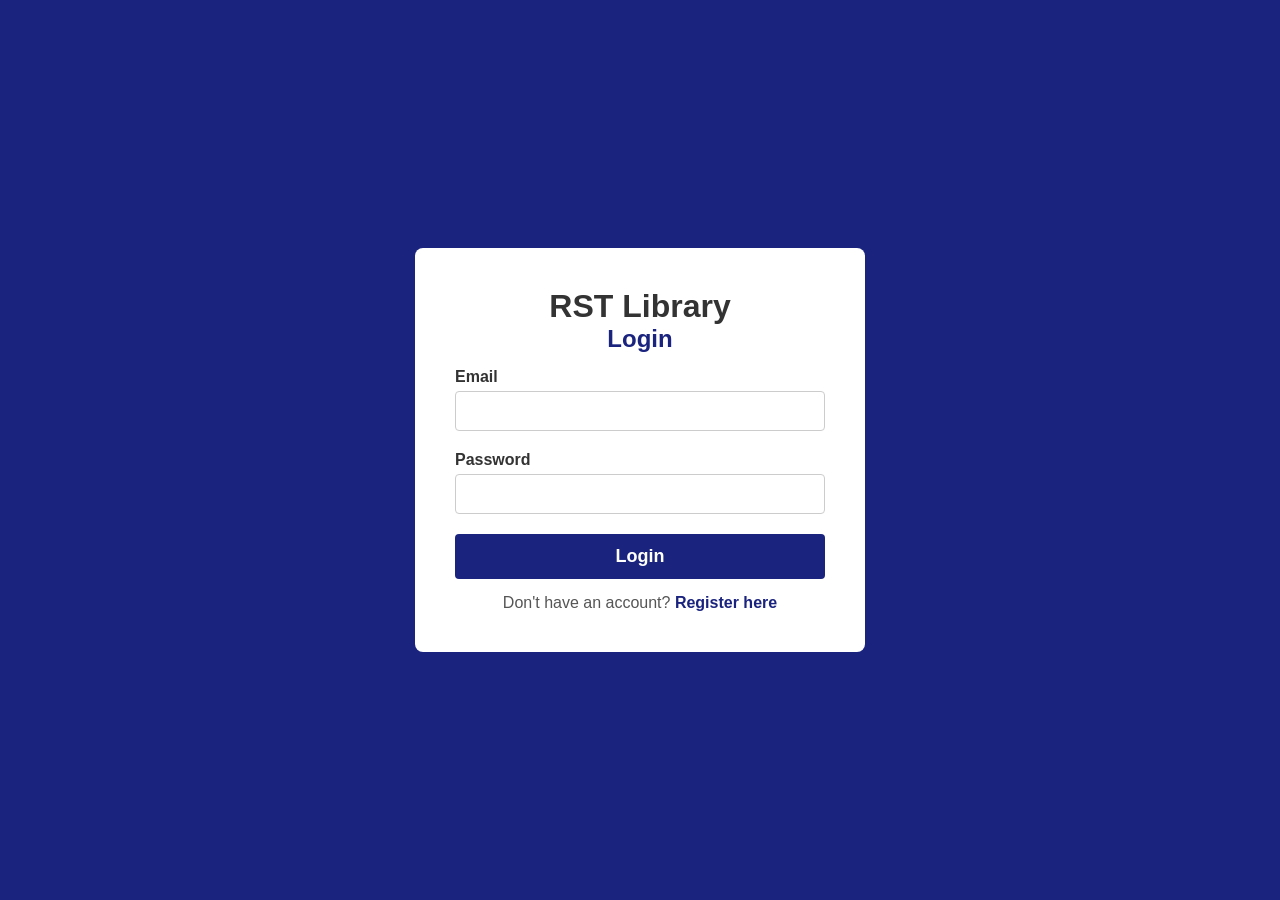
<file: index.html>
<!DOCTYPE html>
<html lang="en">
<head>
  <meta charset="UTF-8">
  <meta name="viewport" content="width=device-width, initial-scale=1.0">
  <title>RST Library</title>
  <style>
    * { margin: 0; padding: 0; box-sizing: border-box; }
    body { font-family: 'Segoe UI', sans-serif; background: #f5f5f5; color: #333; padding-top: 70px; }
    body.auth-page { padding-top: 0; }
    .navbar { position: fixed; top: 0; left: 0; width: 100%; background: #1a237e; color: white; display: flex; align-items: center; justify-content: space-between; padding: 15px 30px; z-index: 1000; box-shadow: 0 2px 5px rgba(0,0,0,0.2); }
    .nav-brand { font-size: 1.5em; font-weight: bold; }
    .nav-links { display: flex; gap: 25px; }
    .nav-links a { color: white; text-decoration: none; font-weight: 500; cursor: pointer; }
    .nav-links a:hover, .nav-links a.active { color: #ffd54f; }
    .nav-right { display: flex; align-items: center; gap: 15px; }
    .btn-logout { background: #e53935; color: white; border: none; padding: 8px 15px; border-radius: 4px; cursor: pointer; font-weight: 600; }
    .search-bar-container { width: 90%; max-width: 600px; margin: 20px auto; display: flex; gap: 10px; }
    .search-input { flex: 1; padding: 10px 15px; border: 1px solid #ccc; border-radius: 20px; font-size: 16px; }
    .btn-search { padding: 10px 20px; background: #1a237e; color: white; border: none; border-radius: 20px; cursor: pointer; font-weight: bold; }
    .container { width: 90%; max-width: 1200px; margin: 20px auto; background: white; padding: 25px; border-radius: 8px; box-shadow: 0 0 10px rgba(0,0,0,0.05); }
    h2, h3 { color: #1a237e; margin-bottom: 15px; }
    .section { margin-bottom: 30px; }
    .book-grid { display: grid; grid-template-columns: repeat(auto-fill, minmax(180px, 1fr)); gap: 20px; margin-top: 20px; }
    .book-card { background: #fff; border: 1px solid #e0e0e0; border-radius: 8px; padding: 15px; transition: 0.2s; display: flex; flex-direction: column; height: 100%; cursor: pointer; }
    .book-card:hover { transform: translateY(-3px); box-shadow: 0 4px 12px rgba(0,0,0,0.15); }
    .book-card img { width: 100%; height: 200px; object-fit: cover; border-radius: 4px; margin-bottom: 10px; background: #e0e0e0; }
    .book-card h4 { font-size: 16px; margin-bottom: 5px; color: #1a237e; }
    .book-card p { font-size: 14px; color: #666; margin-bottom: 10px; }
    .btn-fav, .btn-remove-fav { padding: 8px 12px; background: #1a237e; color: white; border: none; border-radius: 4px; cursor: pointer; font-size: 14px; margin-top: auto; }
    .btn-remove-fav { background: #e53935; }
    .book-detail-container { display: flex; gap: 40px; margin-top: 30px; }
    .book-detail-image { flex: 0 0 300px; }
    .book-detail-image img { width: 100%; border-radius: 8px; box-shadow: 0 4px 12px rgba(0,0,0,0.1); }
    .book-detail-info { flex: 1; }
    .book-detail-info h1 { color: #1a237e; font-size: 2em; }
    .category { display: inline-block; background: #1a237e; color: white; padding: 5px 12px; border-radius: 20px; font-size: 0.9em; margin: 10px 0 20px; }
    .description { font-size: 1.05em; line-height: 1.8; color: #555; margin-bottom: 30px; }
    .book-detail-actions { display: flex; gap: 15px; }
    .btn-back, .btn-add-fav-detail { padding: 12px 24px; border: none; border-radius: 4px; cursor: pointer; font-weight: 600; }
    .btn-back { background: #666; color: white; }
    .btn-add-fav-detail { background: #1a237e; color: white; }
    .event-grid { display: grid; grid-template-columns: repeat(auto-fill, minmax(280px, 1fr)); gap: 20px; }
    .event-card { background: #f9f9f9; border-left: 5px solid #1a237e; padding: 20px; border-radius: 6px; box-shadow: 0 1px 4px rgba(0,0,0,0.1); }
    .btn-register { background: #1a237e; color: white; border: none; padding: 8px 16px; border-radius: 4px; cursor: pointer; font-weight: 600; }
    .filter-container { margin-bottom: 20px; display: flex; align-items: center; gap: 10px; }
    .form-select { padding: 8px 12px; border: 1px solid #ccc; border-radius: 4px; }
    .auth-container { display: flex; justify-content: center; align-items: center; min-height: 100vh; background: #1a237e; }
    .auth-box { background: white; padding: 40px; border-radius: 8px; width: 100%; max-width: 450px; text-align: center; }
    .form-group { margin-bottom: 20px; text-align: left; }
    .form-group label { display: block; margin-bottom: 5px; font-weight: 600; }
    .form-group input, .form-group select, .form-group textarea { width: 100%; padding: 10px; border: 1px solid #ccc; border-radius: 4px; font-size: 16px; }
    .btn-primary { width: 100%; padding: 12px; background: #1a237e; color: white; border: none; border-radius: 4px; font-size: 18px; font-weight: bold; cursor: pointer; }
    .auth-link { margin-top: 15px; color: #555; }
    .auth-link a { color: #1a237e; font-weight: bold; cursor: pointer; }
    .contact-info { background: #f0f0f0; padding: 20px; border-radius: 8px; }
    @media (max-width: 768px) { .navbar { flex-direction: column; } .nav-links { margin-top: 10px; } .book-detail-container { flex-direction: column; } }
    .page-view { display: none; }
    .page-view.active { display: block; }
    #app-shell { display: none; }
  </style>
</head>
<body>
  <div id="loginView" class="page-view auth-page">
    <div class="auth-container"><div class="auth-box"><h1>RST Library</h1><h2>Login</h2>
      <form id="loginForm"><div class="form-group"><label>Email</label><input type="email" id="email" required></div>
        <div class="form-group"><label>Password</label><input type="password" id="password" required></div>
        <button type="submit" class="btn-primary">Login</button></form>
      <p class="auth-link">Don't have an account? <a onclick="showPage('registerView')">Register here</a></p>
    </div></div>
  </div>
  <div id="registerView" class="page-view auth-page">
    <div class="auth-container"><div class="auth-box"><h1>RST Library</h1><h2>Register</h2>
      <form id="registerForm"><div class="form-group"><label>Full Name</label><input type="text" id="fullName" required></div>
        <div class="form-group"><label>Email</label><input type="email" id="regEmail" required></div>
        <div class="form-group"><label>Password</label><input type="password" id="regPassword" required minlength="6"></div>
        <div class="form-group"><label>Confirm Password</label><input type="password" id="confirmPassword" required></div>
        <button type="submit" class="btn-primary">Register</button></form>
      <p class="auth-link">Already have an account? <a onclick="showPage('loginView')">Login</a></p>
    </div></div>
  </div>
  <div id="app-shell">
    <header class="navbar"><div class="nav-brand">RST Library</div>
      <nav class="nav-links">
        <a onclick="showPage('homePage')" id="nav-home">Home</a><a onclick="showPage('booksPage')" id="nav-books">Books</a>
        <a onclick="showPage('eventsPage')" id="nav-events">Events</a><a onclick="showPage('favoritesPage')" id="nav-favorites">Favorites</a>
        <a onclick="showPage('complaintsPage')" id="nav-complaints">Complaints</a><a onclick="showPage('deliverablesPage')" id="nav-deliverables">Deliverables</a>
      </nav>
      <div class="nav-right"><span id="usernameDisplay">User</span><button id="logoutBtn" class="btn-logout">Logout</button></div>
    </header>
    <div class="search-bar-container"><input type="text" id="globalSearch" placeholder="Search books..." class="search-input"><button id="searchBtn" class="btn-search">Search</button></div>
    <main id="homePage" class="container page-view"><h2 id="welcomeMessage">Welcome!</h2><section class="section"><h3>Recently Added</h3><div id="recentBooks" class="book-grid"></div></section><section class="section"><h3>Upcoming Events</h3><div id="upcomingEvents" class="event-grid"></div></section></main>
    <main id="booksPage" class="container page-view"><h2>Library Books</h2><div class="filter-container"><label>Category:</label><select id="categoryFilter" class="form-select"><option value="All">All</option><option value="Computer Science">CS</option><option value="AI & ML">AI</option><option value="Physics">Physics</option><option value="Web Development">Web</option></select></div><div id="booksGrid" class="book-grid"></div></main>
    <main id="bookDetailPage" class="container page-view"><div id="bookDetailContent"></div></main>
    <main id="eventsPage" class="container page-view"><h2>Events</h2><div id="eventsList" class="event-grid"></div></main>
    <main id="favoritesPage" class="container page-view"><h2>Favorites</h2><div id="favoritesGrid" class="book-grid"></div></main>
    <main id="complaintsPage" class="container page-view"><h2>Feedback</h2><form id="complaintForm"><div class="form-group"><label>Type</label><select id="issueType" class="form-select" required><option value="Technical">Technical</option><option value="Other">Other</option></select></div><div class="form-group"><label>Message</label><textarea id="complaintMessage" rows="3" required></textarea></div><button type="submit" class="btn-primary">Submit</button></form></main>
    <main id="deliverablesPage" class="container page-view">
      <h2>Project Deliverables</h2>
      <div class="section">
        <h3>Phase 2: System Analysis and Design Deliverables</h3>
        <div style="margin: 20px 0; background: #fff; padding: 30px; border-radius: 8px; box-shadow: 0 2px 10px rgba(0,0,0,0.1);">
          <div style="margin-bottom: 25px;">
            <h4 style="color: #1a237e; border-bottom: 2px solid #1a237e; padding-bottom: 5px;">1. System Analysis</h4>
            <ul style="list-style-type: none; padding-left: 0;">
              <li style="padding: 8px 0; border-bottom: 1px solid #eee;">Identification of system stakeholders (Actors)</li>
              <li style="padding: 8px 0; border-bottom: 1px solid #eee;">List of system requirements (Functional & Non-functional)</li>
              <li style="padding: 8px 0; border-bottom: 1px solid #eee;">Use Case Diagram</li>
              <li style="padding: 8px 0;">Detailed Use Case Descriptions</li>
            </ul>
          </div>
          
          <div style="margin-bottom: 25px;">
            <h4 style="color: #1a237e; border-bottom: 2px solid #1a237e; padding-bottom: 5px;">2. System Design</h4>
            <ul style="list-style-type: none; padding-left: 0;">
              <li style="padding: 8px 0; border-bottom: 1px solid #eee;">High-Level System Architecture</li>
              <li style="padding: 8px 0; border-bottom: 1px solid #eee;">Class Diagram</li>
              <li style="padding: 8px 0; border-bottom: 1px solid #eee;">Sequence Diagrams</li>
              <li style="padding: 8px 0;">Activity Diagrams</li>
            </ul>
          </div>

          <div style="margin-bottom: 25px;">
            <h4 style="color: #1a237e; border-bottom: 2px solid #1a237e; padding-bottom: 5px;">3. Database Design</h4>
            <ul style="list-style-type: none; padding-left: 0;">
              <li style="padding: 8px 0; border-bottom: 1px solid #eee;">Entity Relationship Diagram (ERD)</li>
              <li style="padding: 8px 0; border-bottom: 1px solid #eee;">Database Schema (Tables, Attributes, Relationships)</li>
              <li style="padding: 8px 0;">Data Dictionary (optional)</li>
            </ul>
          </div>

          <div style="background: #fff9c4; padding: 15px; border-radius: 4px; border-left: 5px solid #fbc02d; margin-top: 30px;">
            <p style="margin: 0; font-weight: 500;">📌 The submission will take place this week. Each student is required to submit their work during their assigned lab session, where it will also be discussed.</p>
          </div>
        </div>
      </div>
    </main>
  </div>
  <script>
    const B = [
      {id:1,t:"Data Structures",a:"Robert Lafore",c:"Computer Science",d:"Guide to DSA.",i:"https://files.manuscdn.com/user_upload_by_module/session_file/310419663028403965/PqffhqUNgjHejxnz.jpg"},
      {id:2,t:"Machine Learning",a:"Ethem Alpaydin",c:"AI & ML",d:"ML fundamentals.",i:"https://files.manuscdn.com/user_upload_by_module/session_file/310419663028403965/eoLEdRasCbfdJKLl.jpg"},
      {id:3,t:"Quantum Physics",a:"Michael Brooks",c:"Physics",d:"Intro to Quantum.",i:"https://files.manuscdn.com/user_upload_by_module/session_file/310419663028403965/iOMBavLDamQHnvjI.jpg"},
      {id:4,t:"Modern Web Dev",a:"Kyle Simpson",c:"Web Development",d:"Web best practices.",i:"https://files.manuscdn.com/user_upload_by_module/session_file/310419663028403965/CvQeUEWrzpsByPtb.jpg"},
      {id:5,t:"Clean Code",a:"Robert C. Martin",c:"Computer Science",d:"Readable code.",i:"https://files.manuscdn.com/user_upload_by_module/session_file/310419663028403965/dsotFHpbWmlVqoqE.jpg"},
      {id:6,t:"Deep Learning",a:"Jon Krohn",c:"AI & ML",d:"Visual guide to NN.",i:"https://files.manuscdn.com/user_upload_by_module/session_file/310419663028403965/gDhfxfjkfhEAEtxi.jpg"},
      {id:7,t:"Astrophysics",a:"Neil Tyson",c:"Physics",d:"Quick tour of universe.",i:"https://files.manuscdn.com/user_upload_by_module/session_file/310419663028403965/mmvxMboUMISXuGjJ.jpg"},
      {id:8,t:"Eloquent JS",a:"Marijn Haverbeke",c:"Web Development",d:"JS guide.",i:"https://files.manuscdn.com/user_upload_by_module/session_file/310419663028403965/WiMnFrSmEskQSHZG.jpg"}
    ];
    const E = [
      {id:1,t:"Writing Workshop",d:"Academic writing.",da:"2026-04-15",l:"Room B12"},
      {id:2,t:"Digital Orientation",d:"Library tools.",da:"2026-04-20",l:"Computer Lab"}
    ];
    const get = k => JSON.parse(localStorage.getItem(k) || (k==='users'?'[]':'{}'));
    const set = (k, v) => localStorage.setItem(k, JSON.stringify(v));
    const showPage = p => {
      document.querySelectorAll('.page-view').forEach(v => v.classList.remove('active'));
      const isAuth = p.includes('View');
      document.getElementById('app-shell').style.display = isAuth ? 'none' : 'block';
      document.body.classList.toggle('auth-page', isAuth);
      document.getElementById(p).classList.add('active');
      if(!isAuth) initPage(p);
    };
    const initPage = p => {
      if(p==='homePage') { render(B.slice(0,4), 'recentBooks'); renderE(E.slice(0,2), 'upcomingEvents'); }
      else if(p==='booksPage') filter();
      else if(p==='favoritesPage') renderFavs();
      else if(p==='eventsPage') renderE(E, 'eventsList');
    };
    const render = (books, id, isFav=true) => {
      const c = document.getElementById(id);
      c.innerHTML = books.map(b => `<div class="book-card" onclick="showDetail(${b.id})">
        <img src="${b.i}" onerror="this.src='https://via.placeholder.com/150x200?text=Book'">
        <h4>${b.t}</h4><p>${b.a}</p>
        <button class="${isFav?'btn-fav':'btn-remove-fav'}" onclick="event.stopPropagation(); ${isFav?'addFav':'remFav'}(${b.id})">${isFav?'♥ Add':'Remove'}</button>
      </div>`).join('');
    };
    const renderE = (evs, id) => {
      document.getElementById(id).innerHTML = evs.map(e => `<div class="event-card"><h4>${e.t}</h4><p>${e.d}</p><button class="btn-register" onclick="alert('Registered!')">Register</button></div>`).join('');
    };
    const showDetail = id => {
      const b = B.find(x => x.id === id);
      document.getElementById('bookDetailContent').innerHTML = `<button class="btn-back" onclick="showPage('booksPage')">← Back</button>
        <div class="book-detail-container"><div class="book-detail-image"><img src="${b.i}"></div>
        <div class="book-detail-info"><h1>${b.t}</h1><div class="category">${b.c}</div><p class="description">${b.d}</p>
        <button class="btn-add-fav-detail" onclick="addFav(${b.id})">♥ Add to Favorites</button></div></div>`;
      showPage('bookDetailPage');
    };
    const addFav = id => {
      const u = localStorage.getItem('token'), f = get('favorites');
      if(!f[u]) f[u] = []; if(!f[u].includes(id)) f[u].push(id);
      set('favorites', f); alert('Added!');
    };
    const remFav = id => {
      const u = localStorage.getItem('token'), f = get('favorites');
      f[u] = f[u].filter(x => x !== id); set('favorites', f); renderFavs();
    };
    const renderFavs = () => {
      const u = localStorage.getItem('token'), fIds = get('favorites')[u] || [];
      render(B.filter(x => fIds.includes(x.id)), 'favoritesGrid', false);
    };
    const filter = () => {
      const q = document.getElementById('globalSearch').value.toLowerCase(), cat = document.getElementById('categoryFilter').value;
      render(B.filter(x => (cat==='All' || x.c===cat) && (x.t.toLowerCase().includes(q) || x.a.toLowerCase().includes(q))), 'booksGrid');
    };
    document.getElementById('loginForm').onsubmit = e => {
      e.preventDefault(); const em = document.getElementById('email').value, p = document.getElementById('password').value;
      const u = get('users').find(x => x.email===em && x.password===p);
      if(u) { localStorage.setItem('token', em); document.getElementById('usernameDisplay').textContent = u.fullName; showPage('homePage'); }
      else alert('Error');
    };
    document.getElementById('registerForm').onsubmit = e => {
      e.preventDefault(); const n = document.getElementById('fullName').value, em = document.getElementById('regEmail').value, p = document.getElementById('regPassword').value;
      const us = get('users'); us.push({fullName:n, email:em, password:p}); set('users', us); showPage('loginView');
    };
    document.getElementById('logoutBtn').onclick = () => { localStorage.removeItem('token'); showPage('loginView'); };
    document.getElementById('searchBtn').onclick = () => showPage('booksPage');
    document.getElementById('categoryFilter').onchange = filter;
    window.onload = () => localStorage.getItem('token') ? showPage('homePage') : showPage('loginView');
  </script>
</body>
</html>
</file>
